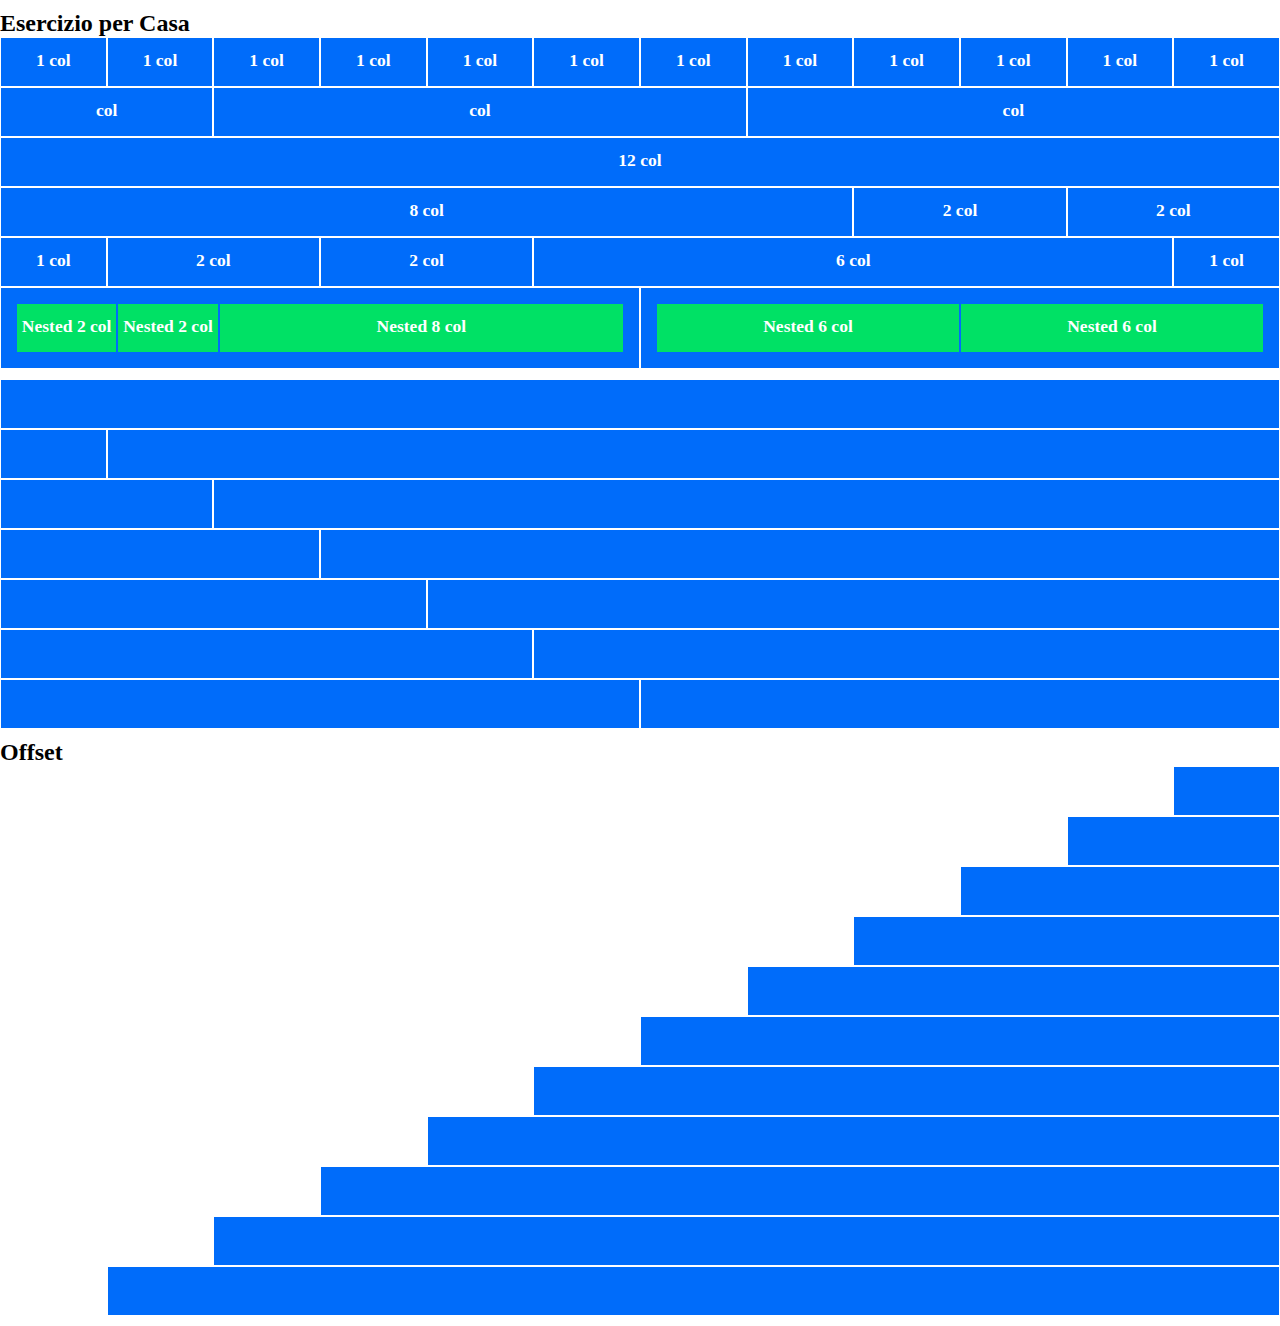
<file: index.html>
<!DOCTYPE html>
<html lang="en">
<head>
    <meta charset="UTF-8">
    <meta name="viewport" content="width=device-width, initial-scale=1.0">
    <title>12 Bool</title>
    <link rel="stylesheet" href="12bool.css">
    <link rel="stylesheet" href="style.css">
</head>
<body>
    <section>
        
        <h2>Esercizio per Casa</h2>
        <!-- Row 1 -->
        <div class="row">

            <div class="col-1">
                <div class="box">
                    <h3>1 col</h3>
                </div>
            </div>

            <div class="col-1">
                <div class="box">
                    <h3>1 col</h3>
                </div>
            </div>

            <div class="col-1">
                <div class="box">
                    <h3>1 col</h3>
                </div>
            </div>

            <div class="col-1">
                <div class="box">
                    <h3>1 col</h3>
                </div>
            </div>

            <div class="col-1">
                <div class="box">
                    <h3>1 col</h3>
                </div>
            </div>

            <div class="col-1">
                <div class="box">
                    <h3>1 col</h3>
                </div>
            </div>

            <div class="col-1">
                <div class="box">
                    <h3>1 col</h3>
                </div>
            </div>

            <div class="col-1">
                <div class="box">
                    <h3>1 col</h3>
                </div>
            </div>

            <div class="col-1">
                <div class="box">
                    <h3>1 col</h3>
                </div>
            </div>

            <div class="col-1">
                <div class="box">
                    <h3>1 col</h3>
                </div>
            </div>

            <div class="col-1">
                <div class="box">
                    <h3>1 col</h3>
                </div>
            </div>

            <div class="col-1">
                <div class="box">
                    <h3>1 col</h3>
                </div>
            </div>

        </div>

        <!-- Row 2 -->
        <div class="row">

            <div class="col-2">
                <div class="box">
                    <h3>col</h3>
                </div>
            </div>

            <div class="col-5">
                <div class="box">
                    <h3>col</h3>
                </div>
            </div>

            <div class="col-5">
                <div class="box">
                    <h3>col</h3>
                </div>
            </div>

        </div>

        <!-- Row 3 -->
        <div class="row">

            <div class="col-12">
                <div class="box">
                    <h3>12 col</h3>
                </div>
            </div>

        </div>

        <!-- Row 4 -->
        <div class="row">

            <div class="col-8">
                <div class="box">
                    <h3>8 col</h3>
                </div>
            </div>

            <div class="col-2">
                <div class="box">
                    <h3>2 col</h3>
                </div>
            </div>

            <div class="col-2">
                <div class="box">
                    <h3>2 col</h3>
                </div>
            </div>

        </div>

        <!-- Row 5 -->
        <div class="row">

            <div class="col-1">
                <div class="box">
                    <h3>1 col</h3>
                </div>
            </div>

            <div class="col-2">
                <div class="box">
                    <h3>2 col</h3>
                </div>
            </div>

            <div class="col-2">
                <div class="box">
                    <h3>2 col</h3>
                </div>
            </div>

            <div class="col-6">
                <div class="box">
                    <h3>6 col</h3>
                </div>
            </div>

            <div class="col-1">
                <div class="box">
                    <h3>1 col</h3>
                </div>
            </div>

        </div>

        <!-- Row 6 -->
        <div class="row">

            <div class="col-6">

                <div class="box row">

                        <div class="col-2">
                            <div class="box green">
                                <h3>Nested 2 col</h3>
                            </div>
                        </div>

                        <div class="col-2">
                            <div class="box green">
                                <h3>Nested 2 col</h3>
                            </div>
                        </div>

                        <div class="col-8">
                            <div class="box green">
                                <h3>Nested 8 col</h3>
                            </div>
                        </div>

                </div>

            </div>

            <div class="col-6">
                
                <div class="box row">

                    <div class="col-6">
                        <div class="box green">
                            <h3>Nested 6 col</h3>
                        </div>
                    </div>

                    <div class="col-6">
                        <div class="box green">
                            <h3>Nested 6 col</h3>
                        </div>
                    </div>

            </div>

        </div>

    </section>

    <section>
        
        <!-- Row 7 -->
        <div class="row">

            <div class="col-12">
                <div class="box">

                </div>
            </div>

        </div>

        <!-- Row 8 -->
        <div class="row">

            <div class="col-1">
                <div class="box">

                </div>
            </div>

            <div class="col-11">
                <div class="box">

                </div>
            </div>

        </div>
        
        <!-- Row 9 -->
        <div class="row">

            <div class="col-2">
                <div class="box">

                </div>
            </div>

            <div class="col-10">
                <div class="box">

                </div>
            </div>

        </div>

        <!-- Row 10 -->
        <div class="row">

            <div class="col-3">
                <div class="box">

                </div>
            </div>

            <div class="col-9">
                <div class="box">

                </div>
            </div>

        </div>

        <!-- Row 11 -->
        <div class="row">

            <div class="col-4">
                <div class="box">

                </div>
            </div>

            <div class="col-8">
                <div class="box">

                </div>
            </div>

        </div>

        <!-- Row 12 -->
        <div class="row">

            <div class="col-5">
                <div class="box">

                </div>
            </div>

            <div class="col-7">
                <div class="box">

                </div>
            </div>

        </div>

        <!-- Row 13 -->
        <div class="row">

            <div class="col-6">
                <div class="box">

                </div>
            </div>

            <div class="col-6">
                <div class="box">

                </div>
            </div>

        </div>

    </section>

    <section>

        <h2>Offset</h2>
        <!-- Row 14 -->
        <div class="row">

            <div class="col-1 col-offset-11">
                <div class="box">

                </div>
            </div>

        </div>

        <!-- Row 15 -->
        <div class="row">

            <div class="col-2 col-offset-10">
                <div class="box">

                </div>
            </div>
            
        </div>

        <!-- Row 16 -->
        <div class="row">

            <div class="col-3 col-offset-9">
                <div class="box">

                </div>
            </div>
            
        </div>

        <!-- Row 17 -->
        <div class="row">

            <div class="col-4 col-offset-8">
                <div class="box">

                </div>
            </div>
            
        </div>

        <!-- Row 18 -->
        <div class="row">

            <div class="col-5 col-offset-7">
                <div class="box">

                </div>
            </div>
            
        </div>

        <!-- Row 19 -->
        <div class="row">

            <div class="col-6 col-offset-6">
                <div class="box">

                </div>
            </div>
            
        </div>

        <!-- Row 20 -->
        <div class="row">

            <div class="col-7 col-offset-5">
                <div class="box">

                </div>
            </div>
            
        </div>

        <!-- Row 21 -->
        <div class="row">

            <div class="col-8 col-offset-4">
                <div class="box">

                </div>
            </div>
            
        </div>

        <!-- Row 22 -->
        <div class="row">

            <div class="col-9 col-offset-3">
                <div class="box">

                </div>
            </div>
            
        </div>

        <!-- Row 23 -->
        <div class="row">

            <div class="col-10 col-offset-2">
                <div class="box">

                </div>
            </div>
            
        </div>

        <!-- Row 24 -->
        <div class="row">

            <div class="col-11 col-offset-1">
                <div class="box">

                </div>
            </div>
            
        </div>

    </section>

</body>
</html>
</file>
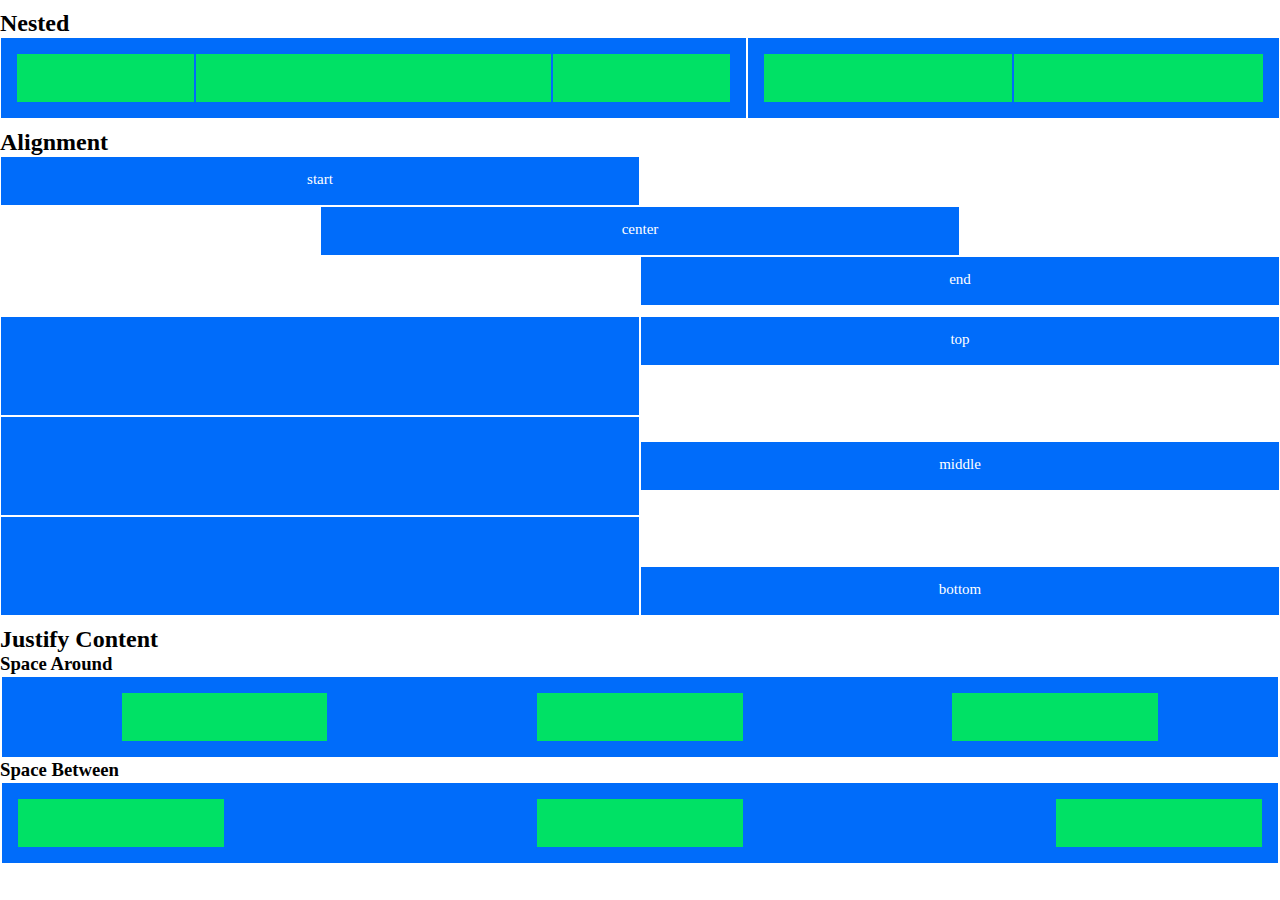
<file: Bonus/index-bonus.html>
<!DOCTYPE html>
<html lang="en">
<head>
    <meta charset="UTF-8">
    <meta name="viewport" content="width=device-width, initial-scale=1.0">
    <title>12 Bool | Bonus</title>

    <link rel="stylesheet" href="12bool-bonus.css">
    <link rel="stylesheet" href="style-bonus.css">
</head>
<body>

    <section>

        <h2>Nested</h2>

        <div class="row">

            <div class="col-7">

                <div class="box row">

                        <div class="col-3">
                            <div class="box green">
                            
                            </div>
                        </div>

                        <div class="col-6">
                            <div class="box green">
                            
                            </div>
                        </div>

                        <div class="col-3">
                            <div class="box green">
                            
                            </div>
                        </div>

                </div>

            </div>

            <div class="col-5">
                
                <div class="box row">

                    <div class="col-6">
                        <div class="box green">
                            
                        </div>
                    </div>

                    <div class="col-6">
                        <div class="box green">
                            
                    </div>

                </div>

            </div>

        </div>

    </section>

    <section>
        <h2>Alignment</h2>

        <div class="row">
            
            <div class="col-6">
                <div class="box">
                    <span>start</span>
                </div>
            </div>

        </div>

        <div class="row just-center">

            <div class="col-6">
                <div class="box">
                    <span>center</span>
                </div>
            </div>

        </div>


        <div class="row just-end">

            <div class="col-6">
                <div class="box">
                    <span>end</span>
                </div>
            </div>

        </div>

    </section>

    <section>

        <div class="row">

            <div class="col-6">
                <div class="box big">

                </div>
            </div>

            <div class="col-6">
                <div class="box">
                    <span>top</span>
                </div>
            </div>


            <div class="col-6">
                <div class="box big">

                </div>
            </div>

            <div class="col-6 self-center">
                <div class="box">
                    <span>middle</span>
                </div>
            </div>

            <div class="col-6">
                <div class="box big">

                </div>
            </div>

            <div class="col-6 self-end">
                <div class="box">
                    <span>bottom</span>
                </div>
            </div>

        </div>

    </section>

    <section>
        <h2>Justify Content</h2>

        <h3>Space Around</h3>

        <div class="row">

            <div class="col-12">

                <div class="box">

                    <div class="box row just-around">

                        <div class="col-2">
                            <div class="box green">
                                
                            </div>
                        </div>
    
                        <div class="col-2">
                            <div class="box green">
                                
                            </div>
                        </div>

                        <div class="col-2">
                            <div class="box green">
                                
                            </div>
                        </div>

                    </div>
    
                </div>
    
                
            </div>

        </div>

        <h3>Space Between</h3>

        <div class="row">

            <div class="col-12">
                
                <div class="box">

                    <div class="box row just-between">

                        <div class="col-2">
                            <div class="box green">
                                
                            </div>
                        </div>
    
                        <div class="col-2">
                            <div class="box green">
                                
                            </div>
                        </div>

                        <div class="col-2">
                            <div class="box green">
                                
                            </div>
                        </div>

                    </div>
    
                </div>
    
                
            </div>

        </div>

    </section>

</body>
</html>
</file>
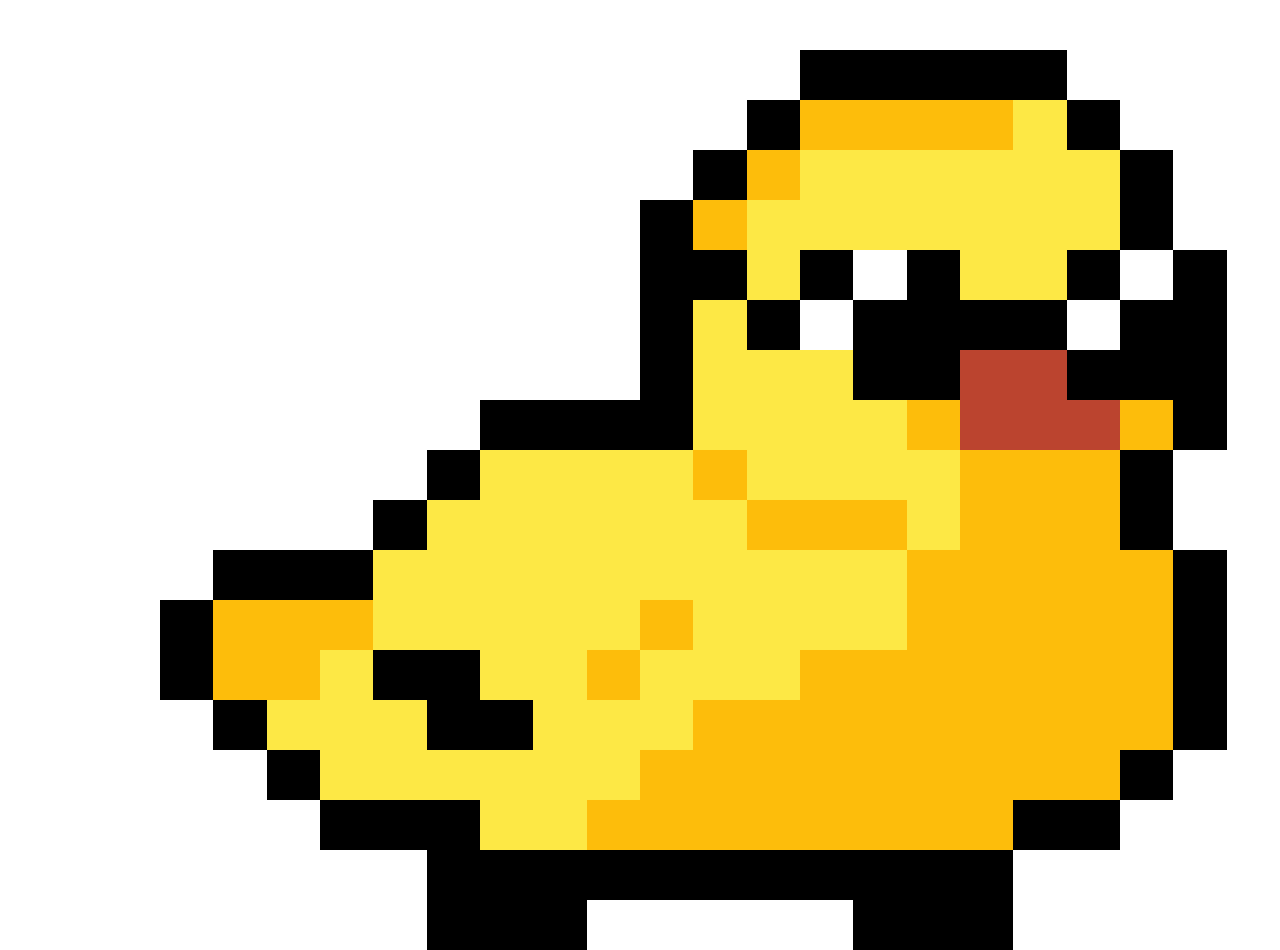
<file: Bonus/PixelArt/pixel-art.html>
<!DOCTYPE html>
<html lang="en">
<head>
    <meta charset="UTF-8">
    <meta name="viewport" content="width=device-width, initial-scale=1.0">
    <title>Duck</title>
    <link rel="stylesheet" href="12bool-pixel.css">
    <link rel="stylesheet" href="style-pixel.css">
</head>
<body>
    
</body>
    <div class="row">
        <div class="col-12">
            <div class="box"></div>
        </div>
    </div>

    <div class="row">
        <div class="col-12 row">

            <div class="col-6 box row">

            </div>

            <div class="col-6 box row">
                <div class="col-1 col-offset-3 box black">

                </div>

                <div class="col-1 box black">

                </div>

                <div class="col-1 box black">

                </div>

                <div class="col-1 box black">

                </div>

                <div class="col-1 box black">

                </div>

            </div>

        </div>

        <div class="col-12 row">

            <div class="col-6 box row">

            </div>

            <div class="col-6 box row">
                <div class="col-1 col-offset-2 box black">

                </div>

                <div class="col-1 box dark-yellow">

                </div>

                <div class="col-1 box dark-yellow">

                </div>

                <div class="col-1 box dark-yellow">

                </div>

                <div class="col-1 box dark-yellow">

                </div>

                <div class="col-1 box yellow">

                </div>

                <div class="col-1 box black">

                </div>

            </div>

        </div>

        <div class="col-12 row">

            <div class="col-6 box row">

            </div>

            <div class="col-6 box row">

                <div class="col-1 col-offset-1 box black">

                </div>

                <div class="col-1 box dark-yellow">

                </div>


                <div class="col-1 box yellow">

                </div>

                <div class="col-1 box yellow">

                </div>

                <div class="col-1 box yellow">

                </div>

                <div class="col-1 box yellow">

                </div>

                <div class="col-1 box yellow">

                </div>

                <div class="col-1 box yellow">

                </div>

                <div class="col-1 box black">

                </div>

            </div>

        </div>

        <div class="col-12 row">

            <div class="col-6 box row">

            </div>

            <div class="col-6 box row">

                <div class="col-1 box black">

                </div>

                <div class="col-1 box dark-yellow">

                </div>


                <div class="col-1 box yellow">

                </div>

                <div class="col-1 box yellow">

                </div>

                <div class="col-1 box yellow">

                </div>

                <div class="col-1 box yellow">

                </div>

                <div class="col-1 box yellow">

                </div>

                <div class="col-1 box yellow">

                </div>

                <div class="col-1 box yellow">

                </div>

                <div class="col-1 box black">

                </div>

            </div>

        </div>

        <div class="col-12 row">

            <div class="col-6 box row">

            </div>

            <div class="col-6 box row">

                <div class="col-1 box black">

                </div>

                <div class="col-1 box black">

                </div>

                <div class="col-1 box yellow">

                </div>

                <div class="col-1 box black">

                </div>

                <div class="col-1 box">

                </div>

                <div class="col-1 box black">

                </div>

                <div class="col-1 box yellow">

                </div>

                <div class="col-1 box yellow">

                </div>

                <div class="col-1 box black">

                </div>

                <div class="col-1 box">

                </div>

                <div class="col-1 box black">

                </div>

            </div>

        </div>

        <div class="col-12 row">

            <div class="col-6 box row">

            </div>

            <div class="col-6 box row">

                <div class="col-1 box black">

                </div>

                <div class="col-1 box yellow">

                </div>

                <div class="col-1 box black">

                </div>

                <div class="col-1 box white">

                </div>

                <div class="col-1 box black">

                </div>

                <div class="col-1 box black">

                </div>

                <div class="col-1 box black">

                </div>

                <div class="col-1 box black">

                </div>

                <div class="col-1 box white">

                </div>

                <div class="col-1 box black">

                </div>

                <div class="col-1 box black">

                </div>

            </div>

        </div>

        <div class="col-12 row">

            <div class="col-6 box row">

            </div>

            <div class="col-6 box row">

                <div class="col-1 box black">

                </div>

                <div class="col-1 box yellow">

                </div>

                <div class="col-1 box yellow">

                </div>

                <div class="col-1 box yellow">

                </div>

                <div class="col-1 box black">

                </div>

                <div class="col-1 box black">

                </div>

                <div class="col-1 box brown">

                </div>

                <div class="col-1 box brown">

                </div>

                <div class="col-1 box black">

                </div>

                <div class="col-1 box black">

                </div>

                <div class="col-1 box black">

                </div>

            </div>

        </div>

        <div class="col-12 row">

            <div class="col-6 box row">

                <div class="col-offset-9 col-1 box black">

                </div>

                <div class="col-1 box black">

                </div>

                <div class="col-1 box black">

                </div>


            </div>

            <div class="col-6 box row">

                <div class="col-1 box black">

                </div>

                <div class="col-1 box yellow">

                </div>

                <div class="col-1 box yellow">

                </div>

                <div class="col-1 box yellow">

                </div>

                <div class="col-1 box yellow">

                </div>

                <div class="col-1 box dark-yellow">

                </div>

                <div class="col-1 box brown">

                </div>

                <div class="col-1 box brown">

                </div>

                <div class="col-1 box brown">

                </div>

                <div class="col-1 box dark-yellow">

                </div>

                <div class="col-1 box black">

                </div>

            </div>

        </div>

        <div class="col-12 row">

            <div class="col-6 box row">

                <div class="col-offset-8 col-1 box black">

                </div>

                <div class="col-1 box yellow">

                </div>

                <div class="col-1 box yellow">

                </div>

                <div class="col-1 box yellow">

                </div>


            </div>

            <div class="col-6 box row">

                <div class="col-1 box yellow">

                </div>

                <div class="col-1 box dark-yellow">

                </div>

                <div class="col-1 box yellow">

                </div>

                <div class="col-1 box yellow">

                </div>

                <div class="col-1 box yellow">

                </div>

                <div class="col-1 box yellow">

                </div>

                <div class="col-1 box dark-yellow">

                </div>

                <div class="col-1 box dark-yellow">

                </div>

                <div class="col-1 box dark-yellow">

                </div>

                <div class="col-1 box black">

                </div>

            </div>

        </div>

        <div class="col-12 row">

            <div class="col-6 box row">

                <div class="col-offset-7 col-1 box black">

                </div>

                <div class="col-1 box yellow">

                </div>

                <div class="col-1 box yellow">

                </div>

                <div class="col-1 box yellow">

                </div>

                <div class="col-1 box yellow">

                </div>

            </div>

            <div class="col-6 box row">

                <div class="col-1 box yellow">

                </div>

                <div class="col-1 box yellow">

                </div>

                <div class="col-1 box dark-yellow">

                </div>

                <div class="col-1 box dark-yellow">

                </div>

                <div class="col-1 box dark-yellow">

                </div>

                <div class="col-1 box yellow">

                </div>

                <div class="col-1 box dark-yellow">

                </div>

                <div class="col-1 box dark-yellow">

                </div>

                <div class="col-1 box dark-yellow">

                </div>

                <div class="col-1 box black">

                </div>

            </div>

        </div>

        <div class="col-12 row">

            <div class="col-6 box row">

                <div class="col-offset-4 col-1 box black">

                </div>

                <div class="col-1 box black">

                </div>

                <div class="col-1 box black">

                </div>

                <div class="col-1 box yellow">

                </div>

                <div class="col-1 box yellow">

                </div>

                <div class="col-1 box yellow">

                </div>

                <div class="col-1 box yellow">

                </div>

                <div class="col-1 box yellow">

                </div>

            </div>

            <div class="col-6 box row">

                <div class="col-1 box yellow">

                </div>

                <div class="col-1 box yellow">

                </div>

                <div class="col-1 box yellow">

                </div>

                <div class="col-1 box yellow">

                </div>

                <div class="col-1 box yellow">

                </div>

                <div class="col-1 box dark-yellow">

                </div>

                <div class="col-1 box dark-yellow">

                </div>

                <div class="col-1 box dark-yellow">

                </div>

                <div class="col-1 box dark-yellow">

                </div>

                <div class="col-1 box dark-yellow">

                </div>

                <div class="col-1 box black">

                </div>

            </div>

        </div>

        <div class="col-12 row">

            <div class="col-6 box row">

                <div class="col-offset-3 col-1 box black">

                </div>

                <div class="col-1 box dark-yellow">

                </div>

                <div class="col-1 box dark-yellow">

                </div>

                <div class="col-1 box dark-yellow">

                </div>

                <div class="col-1 box yellow">

                </div>

                <div class="col-1 box yellow">

                </div>

                <div class="col-1 box yellow">

                </div>

                <div class="col-1 box yellow">

                </div>

                <div class="col-1 box yellow">

                </div>

            </div>

            <div class="col-6 box row">

                <div class="col-1 box dark-yellow">

                </div>

                <div class="col-1 box yellow">

                </div>

                <div class="col-1 box yellow">

                </div>

                <div class="col-1 box yellow">

                </div>

                <div class="col-1 box yellow">

                </div>

                <div class="col-1 box dark-yellow">

                </div>

                <div class="col-1 box dark-yellow">

                </div>

                <div class="col-1 box dark-yellow">

                </div>

                <div class="col-1 box dark-yellow">

                </div>

                <div class="col-1 box dark-yellow">

                </div>

                <div class="col-1 box black">

                </div>

            </div>

        </div>

        <div class="col-12 row">

            <div class="col-6 box row">

                <div class="col-offset-3 col-1 box black">

                </div>

                <div class="col-1 box dark-yellow">

                </div>

                <div class="col-1 box dark-yellow">

                </div>

                <div class="col-1 box yellow">

                </div>

                <div class="col-1 box black">

                </div>

                <div class="col-1 box black">

                </div>

                <div class="col-1 box yellow">

                </div>

                <div class="col-1 box yellow">

                </div>

                <div class="col-1 box dark-yellow">

                </div>

            </div>

            <div class="col-6 box row">

                <div class="col-1 box yellow">

                </div>

                <div class="col-1 box yellow">

                </div>

                <div class="col-1 box yellow">

                </div>

                <div class="col-1 box dark-yellow">

                </div>

                <div class="col-1 box dark-yellow">

                </div>

                <div class="col-1 box dark-yellow">

                </div>

                <div class="col-1 box dark-yellow">

                </div>

                <div class="col-1 box dark-yellow">

                </div>

                <div class="col-1 box dark-yellow">

                </div>

                <div class="col-1 box dark-yellow">

                </div>

                <div class="col-1 box black">

                </div>

            </div>

        </div>

        <div class="col-12 row">

            <div class="col-6 box row">

                <div class="col-offset-4 col-1 box black">

                </div>

                <div class="col-1 box yellow">

                </div>

                <div class="col-1 box yellow">

                </div>

                <div class="col-1 box yellow">

                </div>

                <div class="col-1 box black">

                </div>

                <div class="col-1 box black">

                </div>

                <div class="col-1 box yellow">

                </div>

                <div class="col-1 box yellow">

                </div>

            </div>

            <div class="col-6 box row">

                <div class="col-1 box yellow">

                </div>

                <div class="col-1 box dark-yellow">

                </div>

                <div class="col-1 box dark-yellow">

                </div>

                <div class="col-1 box dark-yellow">

                </div>

                <div class="col-1 box dark-yellow">

                </div>

                <div class="col-1 box dark-yellow">

                </div>

                <div class="col-1 box dark-yellow">

                </div>

                <div class="col-1 box dark-yellow">

                </div>

                <div class="col-1 box dark-yellow">

                </div>

                <div class="col-1 box dark-yellow">

                </div>

                <div class="col-1 box black">

                </div>

            </div>

        </div>

        <div class="col-12 row">

            <div class="col-6 box row">

                <div class="col-offset-5 col-1 box black">

                </div>

                <div class="col-1 box yellow">

                </div>

                <div class="col-1 box yellow">

                </div>

                <div class="col-1 box yellow">

                </div>

                <div class="col-1 box yellow">

                </div>

                <div class="col-1 box yellow">

                </div>

                <div class="col-1 box yellow">

                </div>

            </div>

            <div class="col-6 box row">

                <div class="col-1 box dark-yellow">

                </div>

                <div class="col-1 box dark-yellow">

                </div>

                <div class="col-1 box dark-yellow">

                </div>

                <div class="col-1 box dark-yellow">

                </div>

                <div class="col-1 box dark-yellow">

                </div>

                <div class="col-1 box dark-yellow">

                </div>

                <div class="col-1 box dark-yellow">

                </div>

                <div class="col-1 box dark-yellow">

                </div>

                <div class="col-1 box dark-yellow">

                </div>

                <div class="col-1 box black">

                </div>

            </div>

        </div>

        <div class="col-12 row">

            <div class="col-6 box row">

                <div class="col-offset-6 col-1 box black">

                </div>

                <div class="col-1 box black">

                </div>

                <div class="col-1 box black">

                </div>

                <div class="col-1 box yellow">

                </div>

                <div class="col-1 box yellow">

                </div>

                <div class="col-1 box dark-yellow">

                </div>

            </div>

            <div class="col-6 box row">

                <div class="col-1 box dark-yellow">

                </div>

                <div class="col-1 box dark-yellow">

                </div>

                <div class="col-1 box dark-yellow">

                </div>

                <div class="col-1 box dark-yellow">

                </div>

                <div class="col-1 box dark-yellow">

                </div>

                <div class="col-1 box dark-yellow">

                </div>

                <div class="col-1 box dark-yellow">

                </div>

                <div class="col-1 box black">

                </div>

                <div class="col-1 box black">

                </div>

            </div>

        </div>

        <div class="col-12 row">

            <div class="col-6 box row">

                <div class="col-offset-8 col-1 box black">

                </div>

                <div class="col-1 box black">

                </div>

                <div class="col-1 box black">

                </div>

                <div class="col-1 box black">

                </div>

            </div>

            <div class="col-6 box row">

                <div class="col-1 box black">

                </div>

                <div class="col-1 box black">

                </div>

                <div class="col-1 box black">

                </div>

                <div class="col-1 box black">

                </div>

                <div class="col-1 box black">

                </div>

                <div class="col-1 box black">

                </div>

                <div class="col-1 box black">

                </div>

            </div>

        </div>

        <div class="col-12 row">

            <div class="col-6 box row">

                <div class="col-offset-8 col-1 box black">

                </div>

                <div class="col-1 box black">

                </div>

                <div class="col-1 box black">

                </div>

                <div class="col-1 box">

                </div>

            </div>

            <div class="col-6 box row">

                <div class="col-1 box">

                </div>

                <div class="col-1 box">

                </div>

                <div class="col-1 box">

                </div>

                <div class="col-1 box">

                </div>

                <div class="col-1 box black">

                </div>

                <div class="col-1 box black">

                </div>

                <div class="col-1 box black">

                </div>

            </div>

        </div>




















    </div>

</html>
</file>
<file: 12bool.css>
/* Framework griglia a 12 unità Boolean */

*{
    margin: 0;
    padding: 0;
    box-sizing: border-box;
}

.container{
    max-width: 1170px;
    margin: 0 auto;
}

.container-fluid{
    width: 100%;
    max-width: 100%;
}

.row{
    display: flex;
    flex-direction: row;
    flex-wrap: wrap;
}

/* colonne */

[class*="col-"]{
    flex: 0 0 auto;
}

/* colonna flessibile */

.col{
    flex-grow: 1;
    flex-basis: 0;
    max-width: 100%;
}

/* colonne ad unità */

.col-1{
    flex-basis: calc((100% / 12) * 1);
    max-width: calc((100% / 12) * 1);
}

.col-2{
    flex-basis: calc((100% / 12) * 2);
    max-width: calc((100% / 12) * 2);
}

.col-3{
    flex-basis: calc((100% / 12) * 3);
    max-width: calc((100% / 12) * 3);
}

.col-4{
    flex-basis: calc((100% / 12) * 4);
    max-width: calc((100% / 12) * 4);
}

.col-5{
    flex-basis: calc((100% / 12) * 5);
    max-width: calc((100% / 12) * 5);
}

.col-6{
    flex-basis: calc((100% / 12) * 6);
    max-width: calc((100% / 12) * 6);
}

.col-7{
    flex-basis: calc((100% / 12) * 7);
    max-width: calc((100% / 12) * 7);
}

.col-8{
    flex-basis: calc((100% / 12) * 8);
    max-width: calc((100% / 12) * 8);
}

.col-9{
    flex-basis: calc((100% / 12) * 9);
    max-width: calc((100% / 12) * 9);
}

.col-10{
    flex-basis: calc((100% / 12) * 10);
    max-width: calc((100% / 12) * 10);
}

.col-11{
    flex-basis: calc((100% / 12) * 11);
    max-width: calc((100% / 12) * 11);
}

.col-12{
    flex-basis: calc((100% / 12) * 12);
    max-width: calc((100% / 12) * 12);
}

/* offset */

.col-offset-1{
    margin-left: calc((100% / 12) * 1);
}

.col-offset-2{
    margin-left: calc((100% / 12) * 2);
}

.col-offset-3{
    margin-left: calc((100% / 12) * 3);
}

.col-offset-4{
    margin-left: calc((100% / 12) * 4);
}

.col-offset-5{
    margin-left: calc((100% / 12) * 5);
}

.col-offset-6{
    margin-left: calc((100% / 12) * 6);
}

.col-offset-7{
    margin-left: calc((100% / 12) * 7);
}

.col-offset-8{
    margin-left: calc((100% / 12) * 8);
}

.col-offset-9{
    margin-left: calc((100% / 12) * 9);
}

.col-offset-10{
    margin-left: calc((100% / 12) * 10);
}

.col-offset-11{
    margin-left: calc((100% / 12) * 11);
}

/* regole flex container */
.just-centre{
    justify-content: center;
}

.just-between{
    justify-content: space-between;
}

.just-around{
    justify-content: space-around;
}
</file>
<file: style.css>
section{
    margin: 10px 0;
}

.box{
    border: 1px solid white;
    background-color: #006cfa;
    min-height: 50px;
    color: white;
    font-size: 15px;
    text-align: center;
    line-height: 45px;
}

.box.green{
    background-color: #00e165;
    border: 1px solid #006cfa;
}

.box.row{
    padding: 15px;
}
</file>
<file: Bonus/12bool-bonus.css>
/* Framework griglia a 12 unità Boolean */

*{
    margin: 0;
    padding: 0;
    box-sizing: border-box;
}

.container{
    max-width: 1170px;
    margin: 0 auto;
}

.container-fluid{
    width: 100%;
    max-width: 100%;
}

.row{
    display: flex;
    flex-direction: row;
    flex-wrap: wrap;
}

/* colonne */

[class*="col-"]{
    flex: 0 0 auto;
}

/* colonna flessibile */

.col{
    flex-grow: 1;
    flex-basis: 0;
    max-width: 100%;
}

/* colonne ad unità */

.col-1{
    flex-basis: calc((100% / 12) * 1);
    max-width: calc((100% / 12) * 1);
}

.col-2{
    flex-basis: calc((100% / 12) * 2);
    max-width: calc((100% / 12) * 2);
}

.col-3{
    flex-basis: calc((100% / 12) * 3);
    max-width: calc((100% / 12) * 3);
}

.col-4{
    flex-basis: calc((100% / 12) * 4);
    max-width: calc((100% / 12) * 4);
}

.col-5{
    flex-basis: calc((100% / 12) * 5);
    max-width: calc((100% / 12) * 5);
}

.col-6{
    flex-basis: calc((100% / 12) * 6);
    max-width: calc((100% / 12) * 6);
}

.col-7{
    flex-basis: calc((100% / 12) * 7);
    max-width: calc((100% / 12) * 7);
}

.col-8{
    flex-basis: calc((100% / 12) * 8);
    max-width: calc((100% / 12) * 8);
}

.col-9{
    flex-basis: calc((100% / 12) * 9);
    max-width: calc((100% / 12) * 9);
}

.col-10{
    flex-basis: calc((100% / 12) * 10);
    max-width: calc((100% / 12) * 10);
}

.col-11{
    flex-basis: calc((100% / 12) * 11);
    max-width: calc((100% / 12) * 11);
}

.col-12{
    flex-basis: calc((100% / 12) * 12);
    max-width: calc((100% / 12) * 12);
}

/* offset */

.col-offset-1{
    margin-left: calc((100% / 12) * 1);
}

.col-offset-2{
    margin-left: calc((100% / 12) * 2);
}

.col-offset-3{
    margin-left: calc((100% / 12) * 3);
}

.col-offset-4{
    margin-left: calc((100% / 12) * 4);
}

.col-offset-5{
    margin-left: calc((100% / 12) * 5);
}

.col-offset-6{
    margin-left: calc((100% / 12) * 6);
}

.col-offset-7{
    margin-left: calc((100% / 12) * 7);
}

.col-offset-8{
    margin-left: calc((100% / 12) * 8);
}

.col-offset-9{
    margin-left: calc((100% / 12) * 9);
}

.col-offset-10{
    margin-left: calc((100% / 12) * 10);
}

.col-offset-11{
    margin-left: calc((100% / 12) * 11);
}

/* regole flex container */
.just-center{
    justify-content: center;
}

.just-end{
    justify-content: flex-end;
}

.just-start{
    justify-content: flex-start;
}

.just-between{
    justify-content: space-between;
}

.just-around{
    justify-content: space-around;
}

/* regole flex item */

.self-start{
    align-self: flex-start;
}

.self-center{
    align-self: center;
}

.self-end{
    align-self: flex-end;
}
</file>
<file: Bonus/style-bonus.css>
section{
    margin: 10px 0;
}

.box{
    border: 1px solid white;
    background-color: #006cfa;
    min-height: 50px;
    color: white;
    font-size: 15px;
    text-align: center;
    line-height: 45px;
}

.box.big{
    min-height: 100px;
    background-color: #006cfa;

}

.box.green{
    background-color: #00e165;
    border: 1px solid #006cfa;
}

.box.row{
    padding: 15px;
}
</file>
<file: Bonus/PixelArt/12bool-pixel.css>
/* Framework griglia a 12 unità Boolean */

*{
    margin: 0;
    padding: 0;
    box-sizing: border-box;
}

.container{
    max-width: 1170px;
    margin: 0 auto;
}

.container-fluid{
    width: 100%;
    max-width: 100%;
}

.row{
    display: flex;
    flex-direction: row;
    flex-wrap: wrap;
}

/* colonne */

[class*="col-"]{
    flex: 0 0 auto;
}

/* colonna flessibile */

.col{
    flex-grow: 1;
    flex-basis: 0;
    max-width: 100%;
}

/* colonne ad unità */

.col-1{
    flex-basis: calc((100% / 12) * 1);
    max-width: calc((100% / 12) * 1);
}

.col-2{
    flex-basis: calc((100% / 12) * 2);
    max-width: calc((100% / 12) * 2);
}

.col-3{
    flex-basis: calc((100% / 12) * 3);
    max-width: calc((100% / 12) * 3);
}

.col-4{
    flex-basis: calc((100% / 12) * 4);
    max-width: calc((100% / 12) * 4);
}

.col-5{
    flex-basis: calc((100% / 12) * 5);
    max-width: calc((100% / 12) * 5);
}

.col-6{
    flex-basis: calc((100% / 12) * 6);
    max-width: calc((100% / 12) * 6);
}

.col-7{
    flex-basis: calc((100% / 12) * 7);
    max-width: calc((100% / 12) * 7);
}

.col-8{
    flex-basis: calc((100% / 12) * 8);
    max-width: calc((100% / 12) * 8);
}

.col-9{
    flex-basis: calc((100% / 12) * 9);
    max-width: calc((100% / 12) * 9);
}

.col-10{
    flex-basis: calc((100% / 12) * 10);
    max-width: calc((100% / 12) * 10);
}

.col-11{
    flex-basis: calc((100% / 12) * 11);
    max-width: calc((100% / 12) * 11);
}

.col-12{
    flex-basis: calc((100% / 12) * 12);
    max-width: calc((100% / 12) * 12);
}

/* offset */

.col-offset-1{
    margin-left: calc((100% / 12) * 1);
}

.col-offset-2{
    margin-left: calc((100% / 12) * 2);
}

.col-offset-3{
    margin-left: calc((100% / 12) * 3);
}

.col-offset-4{
    margin-left: calc((100% / 12) * 4);
}

.col-offset-5{
    margin-left: calc((100% / 12) * 5);
}

.col-offset-6{
    margin-left: calc((100% / 12) * 6);
}

.col-offset-7{
    margin-left: calc((100% / 12) * 7);
}

.col-offset-8{
    margin-left: calc((100% / 12) * 8);
}

.col-offset-9{
    margin-left: calc((100% / 12) * 9);
}

.col-offset-10{
    margin-left: calc((100% / 12) * 10);
}

.col-offset-11{
    margin-left: calc((100% / 12) * 11);
}

/* regole flex container */
.just-center{
    justify-content: center;
}

.just-end{
    justify-content: flex-end;
}

.just-start{
    justify-content: flex-start;
}

.just-between{
    justify-content: space-between;
}

.just-around{
    justify-content: space-around;
}

/* regole flex item */

.self-start{
    align-self: flex-start;
}

.self-center{
    align-self: center;
}

.self-end{
    align-self: flex-end;
}
</file>
<file: Bonus/PixelArt/style-pixel.css>
body{
    background-color: rgb(255, 255, 255);
}

section{
    margin: 10px 0;
}

.box{
    height: 50px;
}

.box.yellow{
    background-color: #fde845;
}

.box.dark-yellow{
    background-color: #fdbd0b;
}

.box.black{
    background-color: rgb(0, 0, 0);
}

.box.brown{
    background-color: #bb442f;
}
</file>
